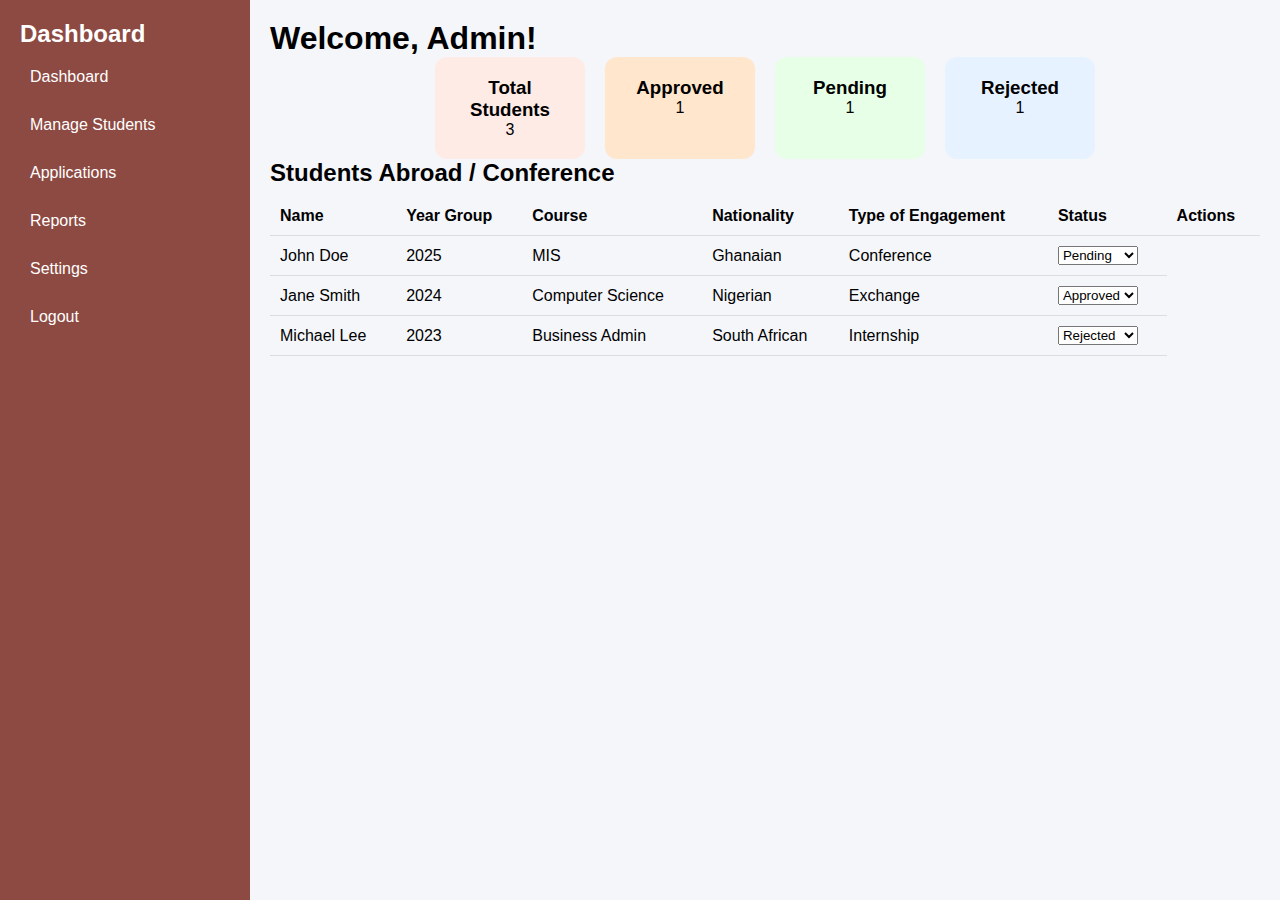
<file: admindashboard.html>
<!DOCTYPE html>
<html lang="en">
<head>
    <meta charset="UTF-8">
    <meta name="viewport" content="width=device-width, initial-scale=1.0">
    <title>Study Abroad Admin Dashboard</title>
    <link rel="stylesheet" href="styles.css">
    <script defer src="script.js"></script>
</head>
<body>
    <div class="sidebar">
        <h2>Dashboard</h2>
        <ul>
            <li><a href="admindashboard.html">Dashboard</a></li>
            <li><a href="students.html">Manage Students</a></li>
            <li><a href="applications.html">Applications</a></li>
            <li><a href="reports.html">Reports</a></li>
            <li><a href="settings.html">Settings</a></li>
            <li><a href="logout.html">Logout</a></li>
        </ul>
    </div>
    
    
    <div class="main-content">
        <header>
            <h1>Welcome, Admin!</h1>
        </header>
        
        <div class="stats">
            <div class="stat-box" id="total-students">
                <h3>Total Students</h3>
                <p class="number">0</p>
            </div>
            <div class="stat-box approved" id="approved">
                <h3>Approved</h3>
                <p class="number">0</p>
            </div>
            <div class="stat-box pending" id="pending">
                <h3>Pending</h3>
                <p class="number">0</p>
            </div>
            <div class="stat-box rejected" id="rejected">
                <h3>Rejected</h3>
                <p class="number">0</p>
            </div>
        </div>

        <div class="table-container">
            <h2>Students Abroad / Conference</h2>
            <table>
                <thead>
                    <tr>
                        <th>Name</th>
                        <th>Year Group</th>
                        <th>Course</th>
                        <th>Nationality</th>
                        <th>Type of Engagement</th>
                        <th>Status</th>
                        <th>Actions</th>
                    </tr>
                </thead>
                <tbody id="student-table">
                    <!-- Data from backend will be loaded here -->
                </tbody>
            </table>
        </div>
    </div>
</body>
</html>
</file>
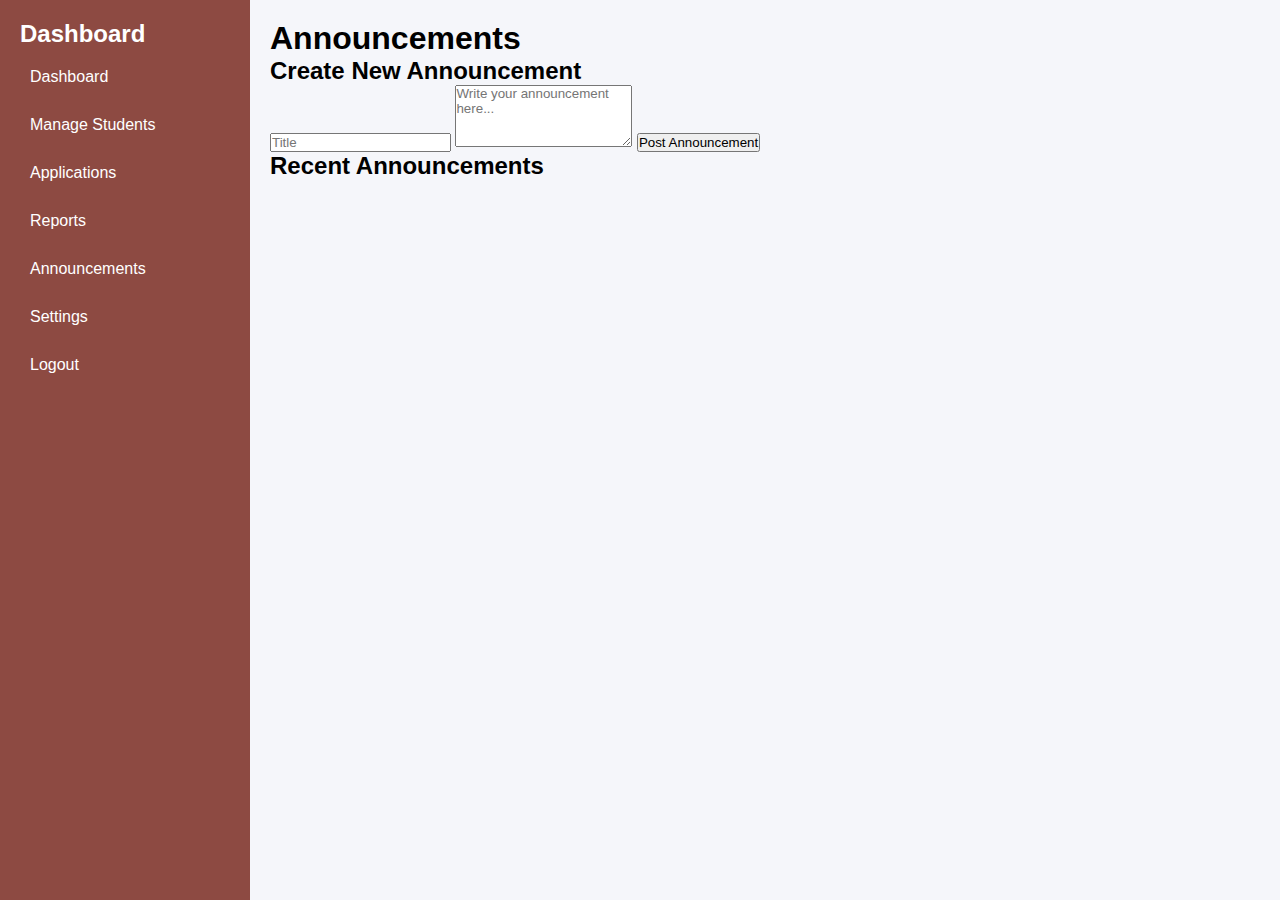
<file: announcements.html>
<!DOCTYPE html>
<html lang="en">
<head>
    <meta charset="UTF-8">
    <meta name="viewport" content="width=device-width, initial-scale=1.0">
    <title>Announcements - ODIP Dashboard</title>
    <link rel="stylesheet" href="styles.css">
    <script defer src="script.js"></script>
</head>
<body>
    <div class="sidebar">
        <h2>Dashboard</h2>
        <ul>
            <li><a href="admindashboard.html">Dashboard</a></li>
            <li><a href="students.html">Manage Students</a></li>
            <li><a href="applications.html">Applications</a></li>
            <li><a href="reports.html">Reports</a></li>
            <li><a href="announcements.html">Announcements</a></li>
            <li><a href="settings.html">Settings</a></li>
            <li><a href="logout.html">Logout</a></li>
        </ul>
    </div>

    <div class="main-content">
        <header>
            <h1>Announcements</h1>
        </header>

        <div class="announcement-form">
            <h2>Create New Announcement</h2>
            <form id="announcementForm">
                <input type="text" id="announcementTitle" placeholder="Title" required>
                <textarea id="announcementContent" placeholder="Write your announcement here..." rows="4" required></textarea>
                <button type="submit">Post Announcement</button>
            </form>
        </div>

        <div class="announcement-list">
            <h2>Recent Announcements</h2>
            <ul id="announcements">
                <!-- Announcements will appear here -->
            </ul>
        </div>
    </div>
</body>
</html>
</file>
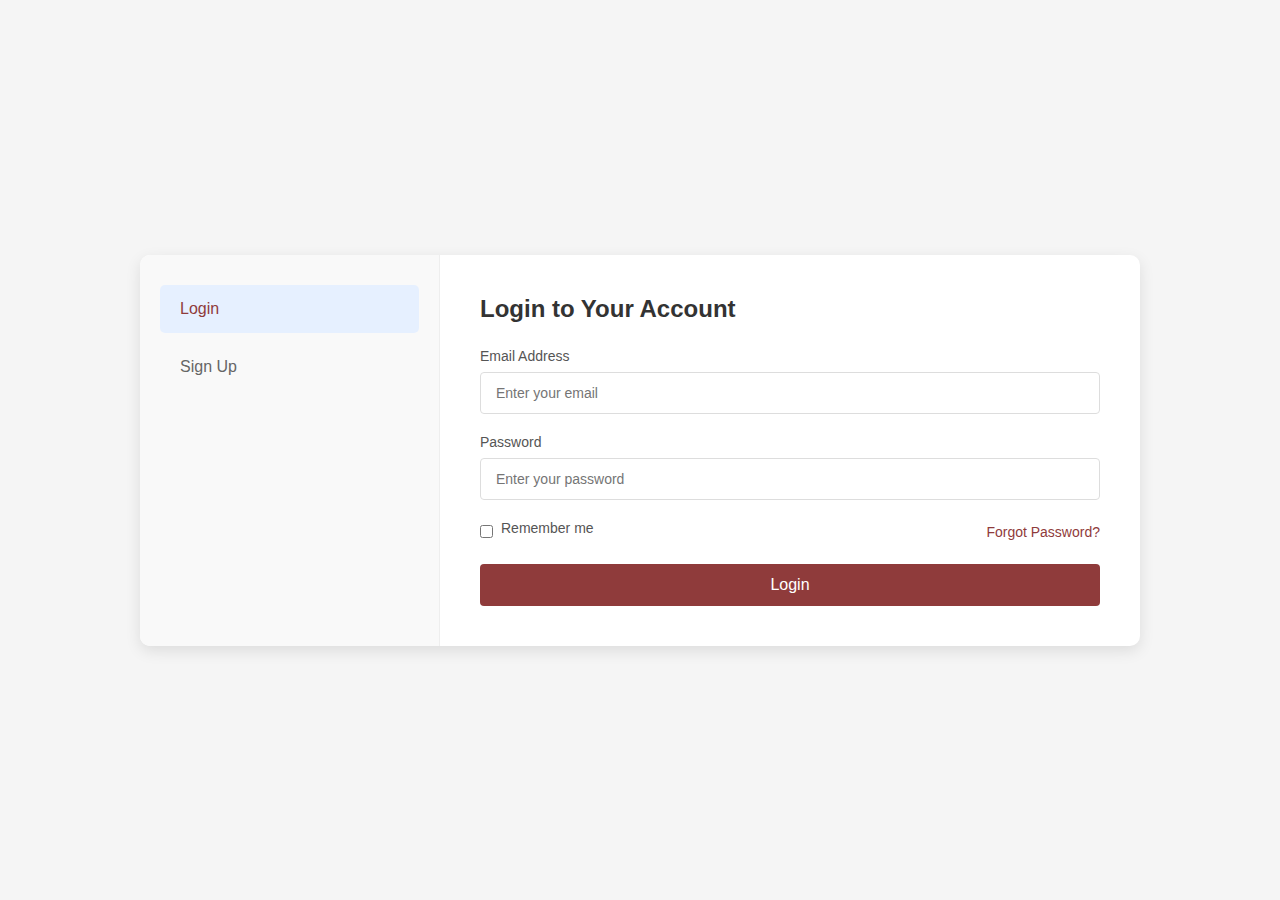
<file: Login.html>
<!DOCTYPE html>
<html lang="en">
<head>
    <meta charset="UTF-8">
    <meta name="viewport" content="width=device-width, initial-scale=1.0">
    <title>Login & Signup Form</title>
    <link rel="stylesheet" href="Login.css">
</head>
<body>
    <div class="container">
        <div class="form-container">
            <!-- Tab Switcher -->
            <div class="tabs">
                <button class="tab-btn active" data-target="login-form">Login</button>
                <button class="tab-btn" data-target="signup-form">Sign Up</button>
            </div>
            
            <!-- Login Form -->
            <div id="login-form" class="form active">
                <h2>Login to Your Account</h2>
                <form>
                    <div class="form-group">
                        <label for="login-email">Email Address</label>
                        <input type="email" id="login-email" placeholder="Enter your email" required>
                    </div>
                    <div class="form-group">
                        <label for="login-password">Password</label>
                        <input type="password" id="login-password" placeholder="Enter your password" required>
                    </div>
                    <div class="form-options">
                        <div class="remember-me">
                            <input type="checkbox" id="remember">
                            <label for="remember">Remember me</label>
                        </div>
                        <a href="#" class="forgot-password">Forgot Password?</a>
                    </div>
                    <button type="submit" class="submit-btn">Login</button>
                </form>
            </div>
            
            <!-- Signup Form -->
            <div id="signup-form" class="form">
                <h2>Create an Account</h2>
                <form>
                    <div class="form-row">
                        <div class="form-group">
                            <label for="first-name">First Name</label>
                            <input type="text" id="first-name" placeholder="First name" required>
                        </div>
                        <div class="form-group">
                            <label for="last-name">Last Name</label>
                            <input type="text" id="last-name" placeholder="Last name" required>
                        </div>
                    </div>
                    <div class="form-group">
                        <label for="signup-email">Email Address</label>
                        <input type="email" id="signup-email" placeholder="Enter your email" required>
                    </div>
                    <div class="form-group">
                        <label for="signup-password">Password</label>
                        <input type="password" id="signup-password" placeholder="Create a password" required>
                    </div>
                    <div class="form-group">
                        <label for="confirm-password">Confirm Password</label>
                        <input type="password" id="confirm-password" placeholder="Confirm your password" required>
                    </div>
                
                    <button type="submit" class="submit-btn">Sign Up</button>
                </form>
            </div>
        </div>
    </div>

    <script>
        // Simple JavaScript to switch between forms
        document.addEventListener('DOMContentLoaded', function() {
            const tabButtons = document.querySelectorAll('.tab-btn');
            
            tabButtons.forEach(button => {
                button.addEventListener('click', function() {
                    // Remove active class from all buttons and forms
                    document.querySelectorAll('.tab-btn').forEach(btn => btn.classList.remove('active'));
                    document.querySelectorAll('.form').forEach(form => form.classList.remove('active'));
                    
                    // Add active class to clicked button
                    this.classList.add('active');
                    
                    // Show corresponding form
                    const targetForm = this.getAttribute('data-target');
                    document.getElementById(targetForm).classList.add('active');
                });
            });
        });
    </script>
</body>
</html>
</file>
<file: styles.css>
* {
    margin: 0;
    padding: 0;
    box-sizing: border-box;
    font-family: Arial, sans-serif;
}

body {
    display: flex;
    background-color: #f5f6fa;
}

.sidebar {
    width: 250px;
    background-color: #8d4a42;
    color: white;
    padding: 20px;
    height: 100vh;
}

.sidebar ul {
    list-style: none; /* Removes bullets */
    padding: 0; /* Removes default padding */
    margin: 0; /* Removes default margin */
}

.sidebar ul li {
    padding: 10px;
    margin: 10px 0;
    cursor: pointer;
    background-color: transparent;
    transition: background 0.3s;
}

.sidebar ul li a {
    text-decoration: none;
    color: white;
    display: block;
}

.sidebar ul li:hover {
    background-color: #a1a1a1;
    border-radius: 5px;
}

.main-content {
    flex: 1;
    padding: 20px;
}

.stats {
    display: flex;
    gap: 20px;
    justify-content: center;
}

.stat-box {
    background: #ffebe6;
    padding: 20px;
    border-radius: 12px;
    width: 150px;
    text-align: center;
}

.stat-box.approved { background: #ffe6cc; }
.stat-box.pending { background: #e6ffe6; }
.stat-box.rejected { background: #e6f2ff; }

table {
    width: 100%;
    border-collapse: collapse;
    margin-top: 10px;
}

th, td {
    padding: 10px;
    text-align: left;
    border-bottom: 1px solid #ddd;
}

.status {
    padding: 5px 10px;
    border-radius: 5px;
    color: white;
}

.status.approved { background: green; }
.status.pending { background: orange; }
.status.rejected { background: red; }

button {
    cursor: pointer;
}
</file>
<file: Login.css>
* {
    margin: 0;
    padding: 0;
    box-sizing: border-box;
    font-family: 'Segoe UI', Tahoma, Geneva, Verdana, sans-serif;
}

body {
    background-color: #f5f5f5;
    display: flex;
    justify-content: center;
    align-items: center;
    min-height: 100vh;
    padding: 20px;
}

.container {
    width: 100%;
    max-width: 1000px;
    background-color: #fff;
    border-radius: 10px;
    box-shadow: 0 5px 15px rgba(0, 0, 0, 0.1);
    overflow: hidden;
}

.form-container {
    display: flex;
    width: 100%;
}

/* Tabs */
.tabs {
    width: 30%;
    background-color: #f9f9f9;
    padding: 30px 20px;
    border-right: 1px solid #eee;
}

.tab-btn {
    display: block;
    width: 100%;
    padding: 15px 20px;
    margin-bottom: 10px;
    background: none;
    border: none;
    border-radius: 5px;
    text-align: left;
    font-size: 16px;
    font-weight: 500;
    color: #666;
    cursor: pointer;
    transition: all 0.3s ease;
}

.tab-btn:hover {
    background-color: #f0f0f0;
}

.tab-btn.active {
    background-color: #e6f0ff;
    color: #8F3B3B;
}

/* Forms */
.form {
    display: none;
    width: 70%;
    padding: 40px;
}

.form.active {
    display: block;
}

h2 {
    font-size: 24px;
    color: #333;
    margin-bottom: 25px;
}

.form-group {
    margin-bottom: 20px;
}

.form-row {
    display: flex;
    gap: 15px;
    margin-bottom: 20px;
}

.form-row .form-group {
    flex: 1;
    margin-bottom: 0;
}

label {
    display: block;
    margin-bottom: 8px;
    color: #555;
    font-size: 14px;
}

input[type="text"],
input[type="email"],
input[type="password"] {
    width: 100%;
    padding: 12px 15px;
    border: 1px solid #ddd;
    border-radius: 4px;
    font-size: 14px;
    transition: border-color 0.3s ease;
}

input[type="text"]:focus,
input[type="email"]:focus,
input[type="password"]:focus {
    border-color: #8F3B3B;
    outline: none;
}

.form-options {
    display: flex;
    justify-content: space-between;
    align-items: center;
    margin-bottom: 20px;
}

.remember-me {
    display: flex;
    align-items: center;
}

.remember-me input {
    margin-right: 8px;
}

.forgot-password {
    color: #8F3B3B;
    text-decoration: none;
    font-size: 14px;
}

.forgot-password:hover {
    text-decoration: underline;
}

.terms {
    display: flex;
    align-items: flex-start;
    margin-bottom: 20px;
}

.terms input {
    margin-right: 8px;
    margin-top: 3px;
}

.terms label {
    font-size: 14px;
    color: #8F3B3B;
}

.terms a {
    color: #8F3B3B;
    text-decoration: none;
}

.terms a:hover {
    text-decoration: underline;
}

.submit-btn {
    background-color: #8F3B3B;
    color: white;
    border: none;
    border-radius: 4px;
    padding: 12px;
    font-size: 16px;
    font-weight: 500;
    width: 100%;
    cursor: pointer;
    transition: background-color 0.3s ease;
}

.submit-btn:hover {
    background-color: #8F3B3B;
}

/* Responsive Design */
@media (max-width: 768px) {
    .form-container {
        flex-direction: column;
    }
    
    .tabs {
        width: 100%;
        display: flex;
        padding: 15px;
        border-right: none;
        border-bottom: 1px solid #eee;
    }
    
    .tab-btn {
        margin-right: 10px;
        margin-bottom: 0;
        width: auto;
    }
    
    .form {
        width: 100%;
    }
    
    .form-row {
        flex-direction: column;
        gap: 0;
    }
}
</file>
